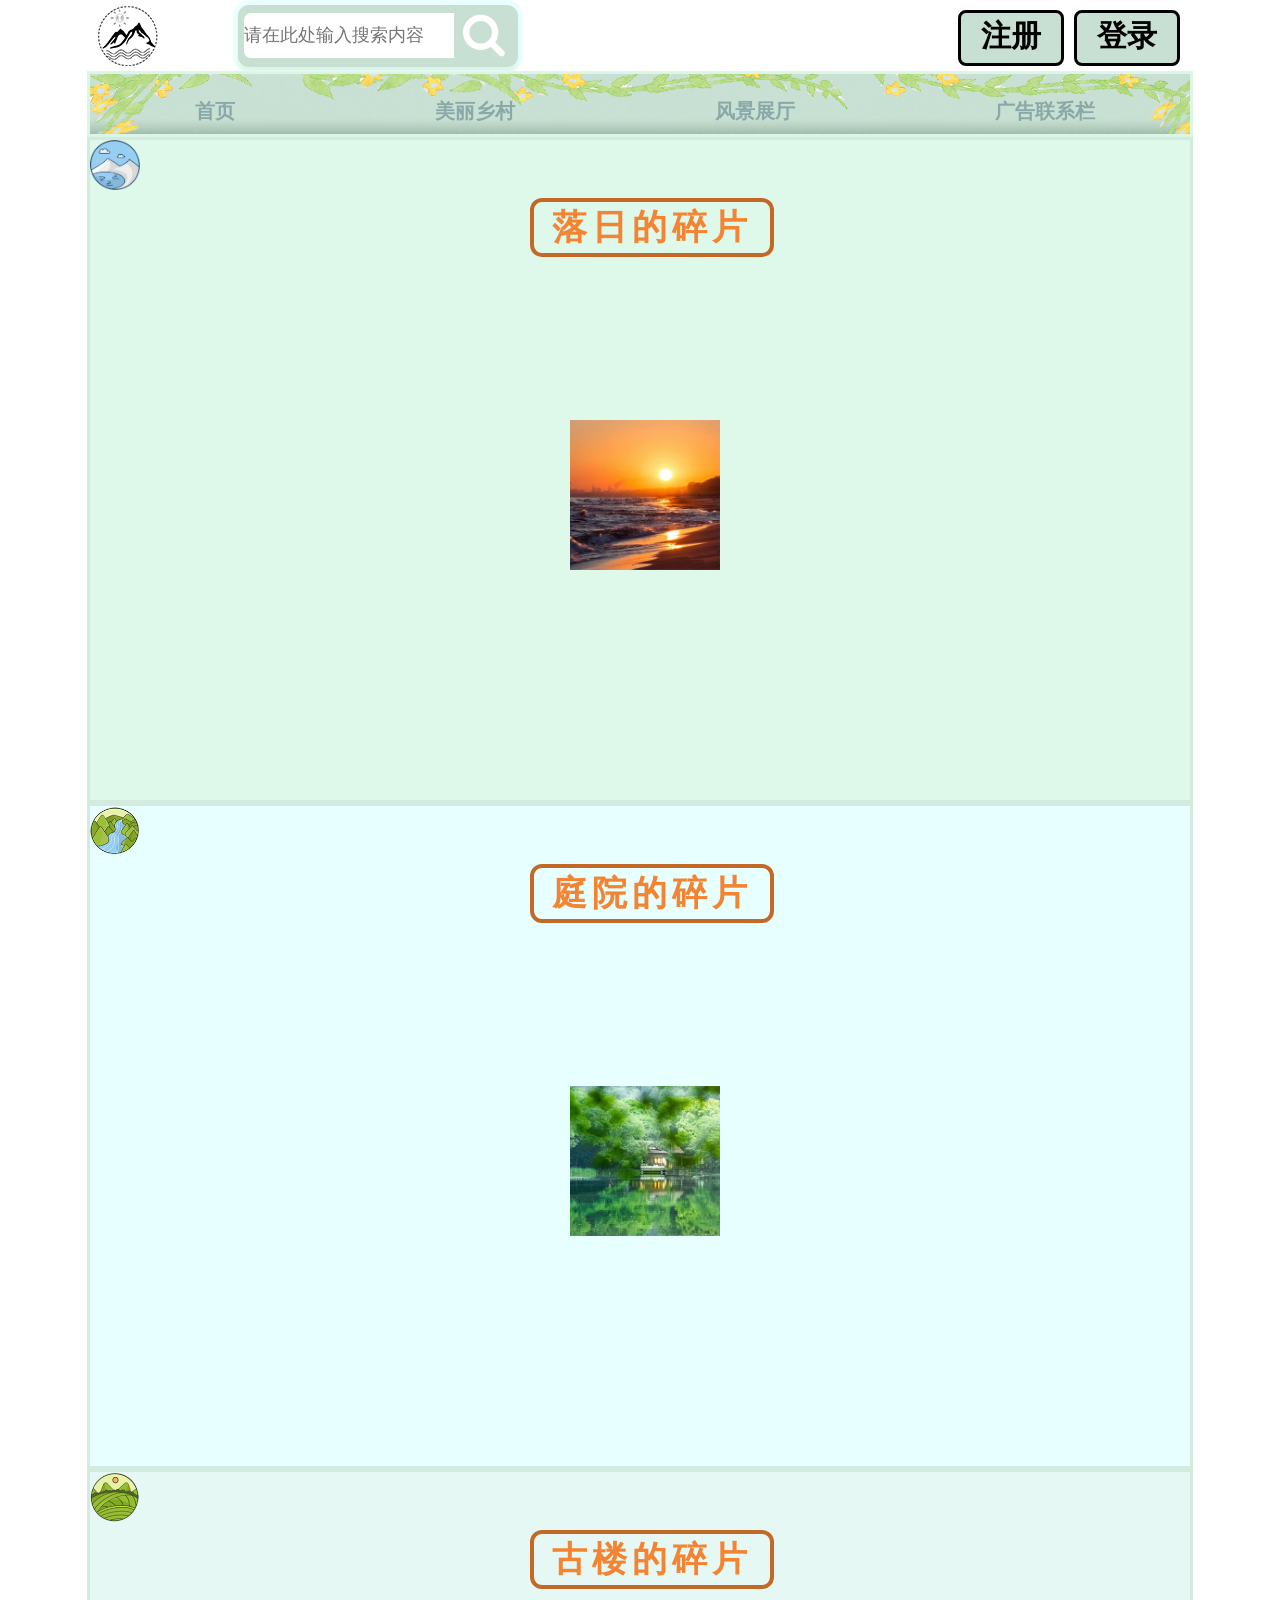
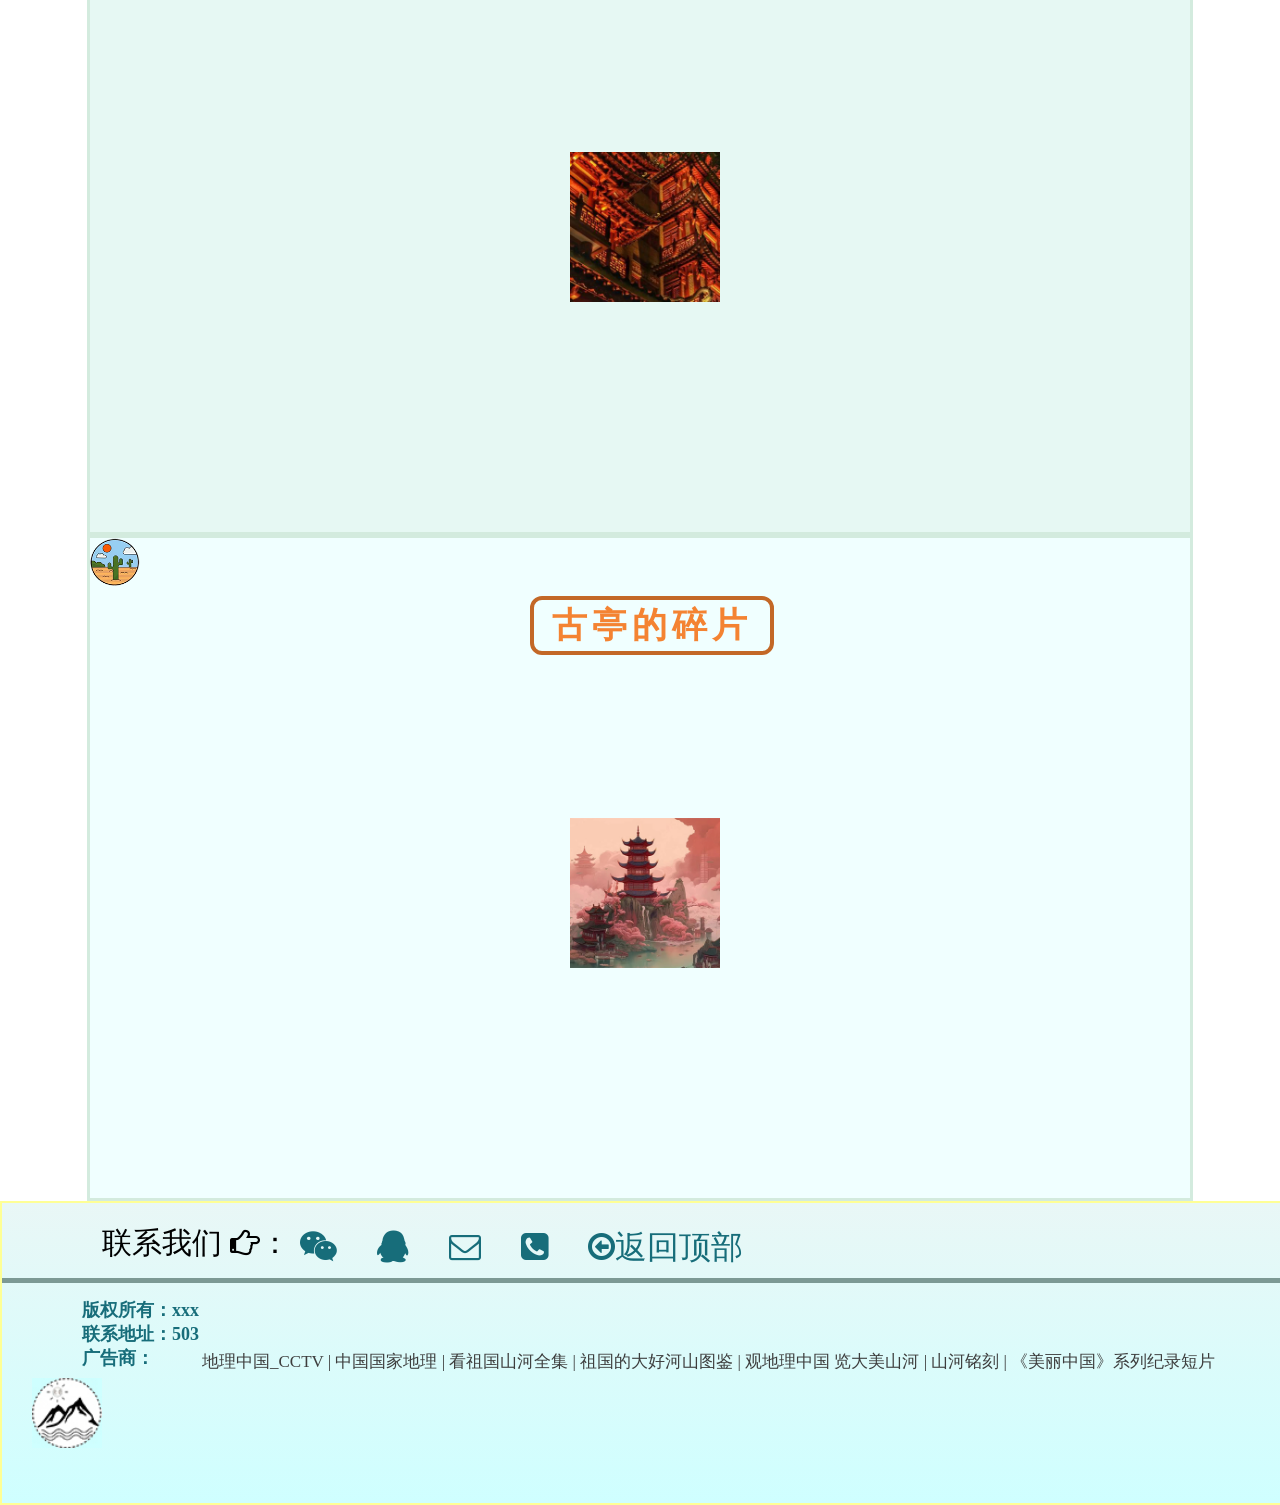
<file: 3d展厅.html>
<!DOCTYPE html>
<html>
	<head>
		<meta charset="utf-8">
		<title>3d风景展示</title>
		<link href="css/3d展厅.css" rel="stylesheet" type="text/css" />
		<link href="css/子页格式.css" rel="stylesheet" type="text/css" />
		<link rel="stylesheet" href="font-awesome-4.7.0/css/font-awesome.css" />
		<style>
			.nav20>li{
				line-height: 58px;
			}
		</style>
	</head>
	<body>
		<div class="top1" id="top1">
		
			<div><img src="img/首页/网页logo.jpg" /></div>
			<div>
				<input type="text" placeholder="请在此处输入搜索内容" />
				<a href="#">
					<i class="fa fa-thumbs-o-up" aria-hidden="true"></i>
					<i class="fa fa-search" aria-hidden="true"></i>
		
				</a>
			</div>
			<!-- 头顶 -->
			<div><a href="注册.html">
					<p>注册</p>
				</a></div>
			<div><a href="登录.html">
					<p>登录</p>
				</a></div>
		</div>
		<!-- ************************ -->
		
		<!-- 导航 -->
		<div class="nav2">
			<ul class="nav20">
				<li><a href="首页.html">首页</a></li>
				<li><a href="乡村风景.html">美丽乡村</a></li>
				<li><a href="3d展厅.html">风景展厅</a></li>
				<li><a href="#kfour">广告联系栏</a></li>
			</ul>
		</div>
		<!-- ************************************ -->
		
		<!--*******************第一个3d**************************************-->
		<div class="com1">
			<h2 style="color: #f48332;border: 4px solid #c36827;">
				落日的碎片
			</h2>
			<img src="img/鼠标跟随.png" class="ilogo"/>
			<div class="cons">
				<section>
					<div><img src="img/3d/11.jpg" alt="" /></div>
					<div><img src="img/3d/12.jpg" alt="" /></div>
					<div><img src="img/3d/13.jpg" alt="" /></div>
					<div><img src="img/3d/14.jpg" alt="" /></div>
					<div><img src="img/3d/15.jpg" alt="" /></div>
					<div><img src="img/3d/16.jpg" alt="" /></div>
					<div><img src="img/3d/11.jpg" alt="" /></div>
					<div><img src="img/3d/12.jpg" alt="" /></div>
					<div><img src="img/3d/13.jpg" alt="" /></div>
					<div><img src="img/3d/14.jpg" alt="" /></div>
					<div><img src="img/3d/15.jpg" alt="" /></div>
					<div><img src="img/3d/16.jpg" alt="" /></div>
				</section>
			</div>
		</div>
		<div class="com1" style="background-color: #e7ffff;">
			<h2 style="color: #f48332;border: 4px solid #c36827;">
				庭院的碎片
			</h2>
			<img src="img/小logo/小logo2.png" class="ilogo"/>
			<div class="cons">
				<section>
					<div><img src="img/3d/01.jpg" alt="" /></div>
					<div><img src="img/3d/02.jpg" alt="" /></div>
					<div><img src="img/3d/03.jpg" alt="" /></div>
					<div><img src="img/3d/03.jpg" alt="" /></div>
					<div><img src="img/3d/02.jpg" alt="" /></div>
					<div><img src="img/3d/01.jpg" alt="" /></div>
					<div><img src="img/3d/01.jpg" alt="" /></div>
					<div><img src="img/3d/02.jpg" alt="" /></div>
					<div><img src="img/3d/03.jpg" alt="" /></div>
					<div><img src="img/3d/03.jpg" alt="" /></div>
					<div><img src="img/3d/02.jpg" alt="" /></div>
					<div><img src="img/3d/01.jpg" alt="" /></div>
				</section>
			</div>
		</div>
		
		<div class="com1" style="background-color: #e6f8f3;">
			<h2 style="color: #f48332;border: 4px solid #c36827;">
				古楼的碎片
			</h2>
			<img src="img/小logo/小logo1.png" class="ilogo"/>
			<div class="cons">
				<section>
					<div><img src="img/3d/21.jpg" alt="" /></div>
					<div><img src="img/3d/22.jpg" alt="" /></div>
					<div><img src="img/3d/23.jpg" alt="" /></div>
					<div><img src="img/3d/24.jpg" alt="" /></div>
					<div><img src="img/3d/25.jpg" alt="" /></div>
					<div><img src="img/3d/26.jpg" alt="" /></div>
					<div><img src="img/3d/21.jpg" alt="" /></div>
					<div><img src="img/3d/22.jpg" alt="" /></div>
					<div><img src="img/3d/23.jpg" alt="" /></div>
					<div><img src="img/3d/24.jpg" alt="" /></div>
					<div><img src="img/3d/25.jpg" alt="" /></div>
					<div><img src="img/3d/26.jpg" alt="" /></div>
				</section>
			</div>
		</div>
		
		<div class="com1" style="background-color: #f0ffff;">
			<h2 style="color: #f48332;border: 4px solid #c36827;">
				古亭的碎片
			</h2>
			<img src="img/小logo/小logo4.png" class="ilogo"/>
			<div class="cons">
				<section>
					<div><img src="img/3d/31.jpg" alt="" /></div>
					<div><img src="img/3d/34.jpg" alt="" /></div>
					<div><img src="img/3d/32.jpg" alt="" /></div>
					<div><img src="img/3d/35.jpg" alt="" /></div>
					<div><img src="img/3d/33.jpg" alt="" /></div>
					<div><img src="img/3d/36.jpg" alt="" /></div>
					<div><img src="img/3d/31.jpg" alt="" /></div>
					<div><img src="img/3d/34.jpg" alt="" /></div>
					<div><img src="img/3d/32.jpg" alt="" /></div>
					<div><img src="img/3d/35.jpg" alt="" /></div>
					<div><img src="img/3d/33.jpg" alt="" /></div>
					<div><img src="img/3d/36.jpg" alt="" /></div>
				</section>
			</div>
		</div>
		
		<div class="fram6" id="kfour">
			<p>联系我们 <i class="fa fa-hand-o-right fl-2x" aria-hidden="true"></i>：</p>
			<a href="img/首页/第一框/wx.jpg"><i class="fa fa-weixin" aria-hidden="true"></i></a>
			<a href="img/首页/第一框/qq.jpg"><i class="fa fa-qq" aria-hidden="true"></i></a>
			<a><i class="fa fa-envelope-o" aria-hidden="true"></i></a>
			<a><i class="fa fa-phone-square" aria-hidden="true"></i></a>
			<a href="#top1"><i class="fa fa-arrow-circle-o-left" aria-hidden="true">返回顶部</i></a>
			<div></div>
			<h3>版权所有：xxx<br />联系地址：503<br />广告商：</h3>
			<p>
				<a href="https://tv.cctv.com/lm/dlzg/">地理中国_CCTV | </a>
				<a href="http://www.dili360.com/gallery/cate/1.htm">中国国家地理 | </a>
				<a href="https://www.gov.cn/xinwen/2017-10/08/content_5230053.htm">看祖国山河全集 | </a>
				<a href="https://www.sohu.com/a/403081821_100032314/">祖国的大好河山图鉴 | </a>
				<a href="http://finance.people.com.cn/n1/2021/1201/c1004-32296359.html/">观地理中国 览大美山河 | </a>
				<a href="https://tv.cctv.com/2022/01/30/VIDAwdY5NHgOYdLjgDTfSLi7220130.shtml/">山河铭刻 | </a>
				<a href="https://www.bilibili.com/video/BV1Me41147Rf/?vd_source=f9271053ac56bd7a54adc0656c7be204/">《美丽中国》系列纪录短片</a>
			</p>
			<img src="img/首页/网页logo尾巴.jpg" />
		</div><!-- 尾巴 -->
	</body>
</html>
</file>
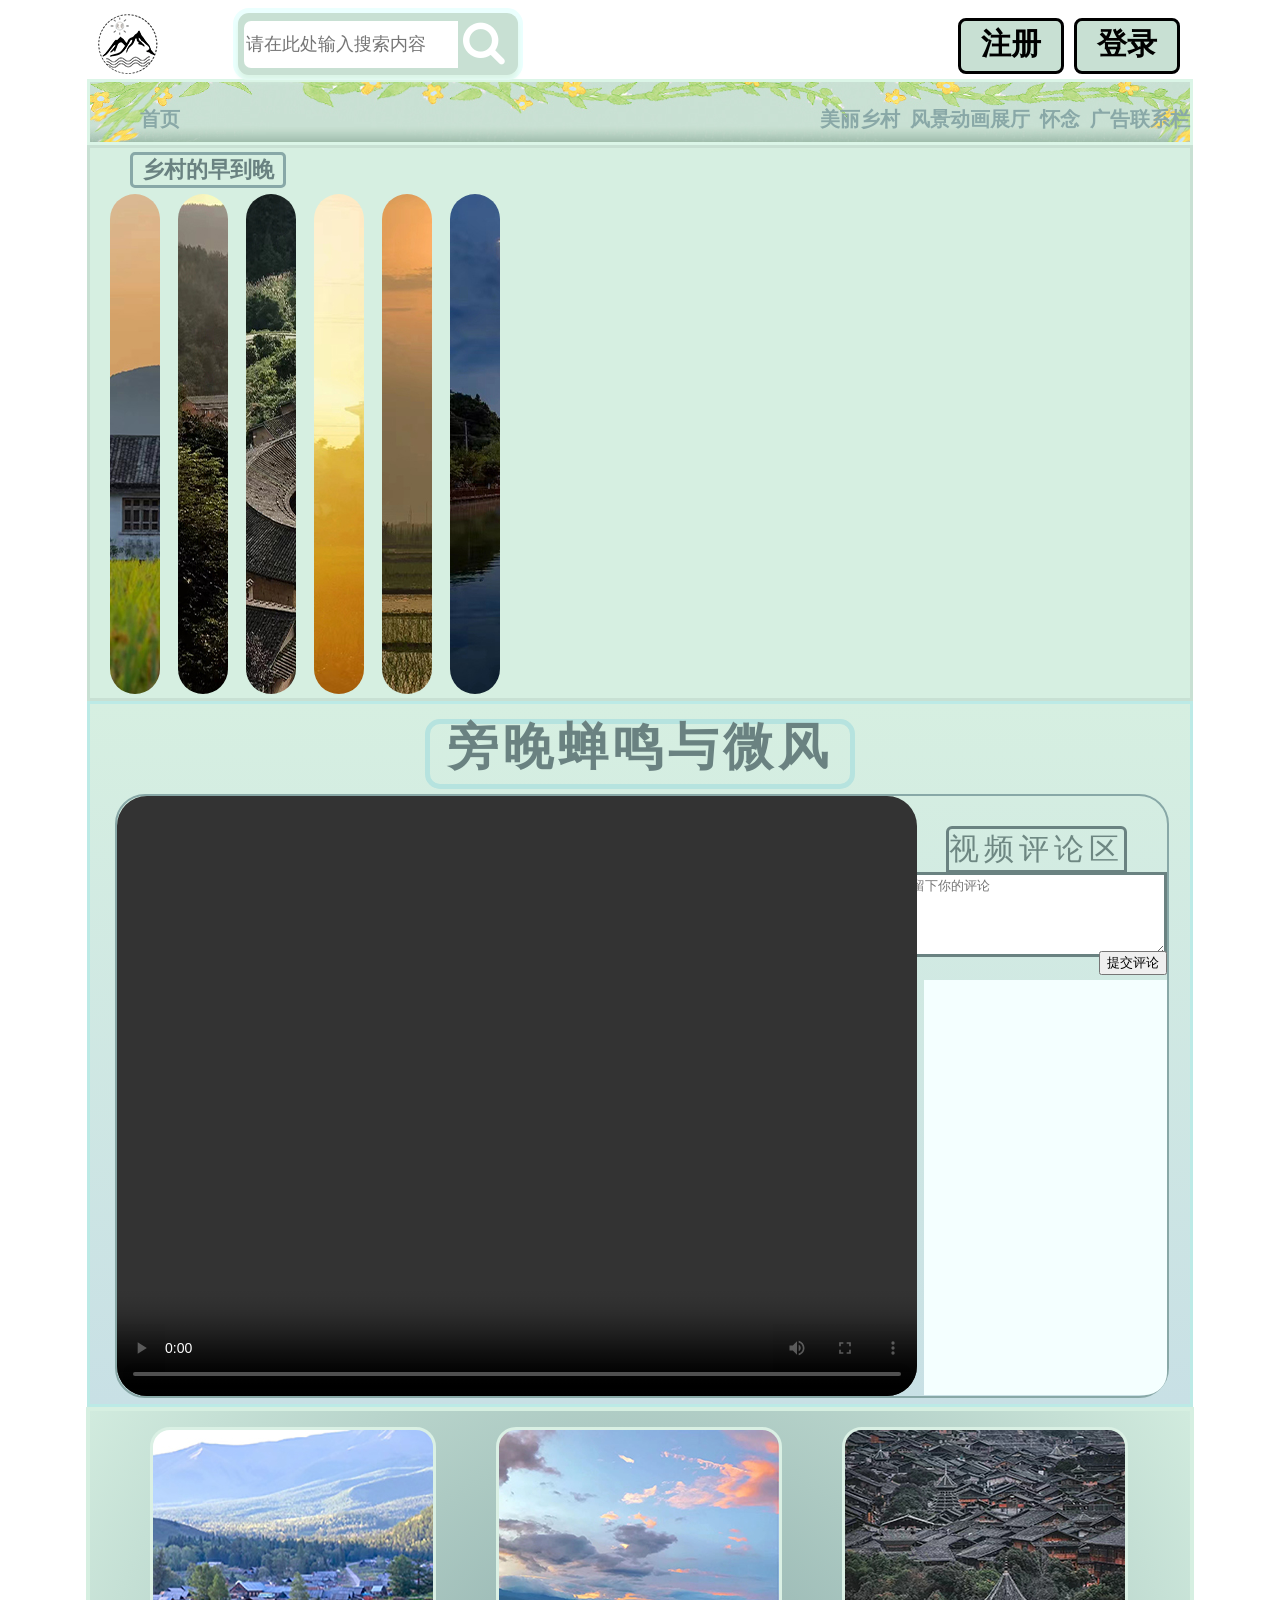
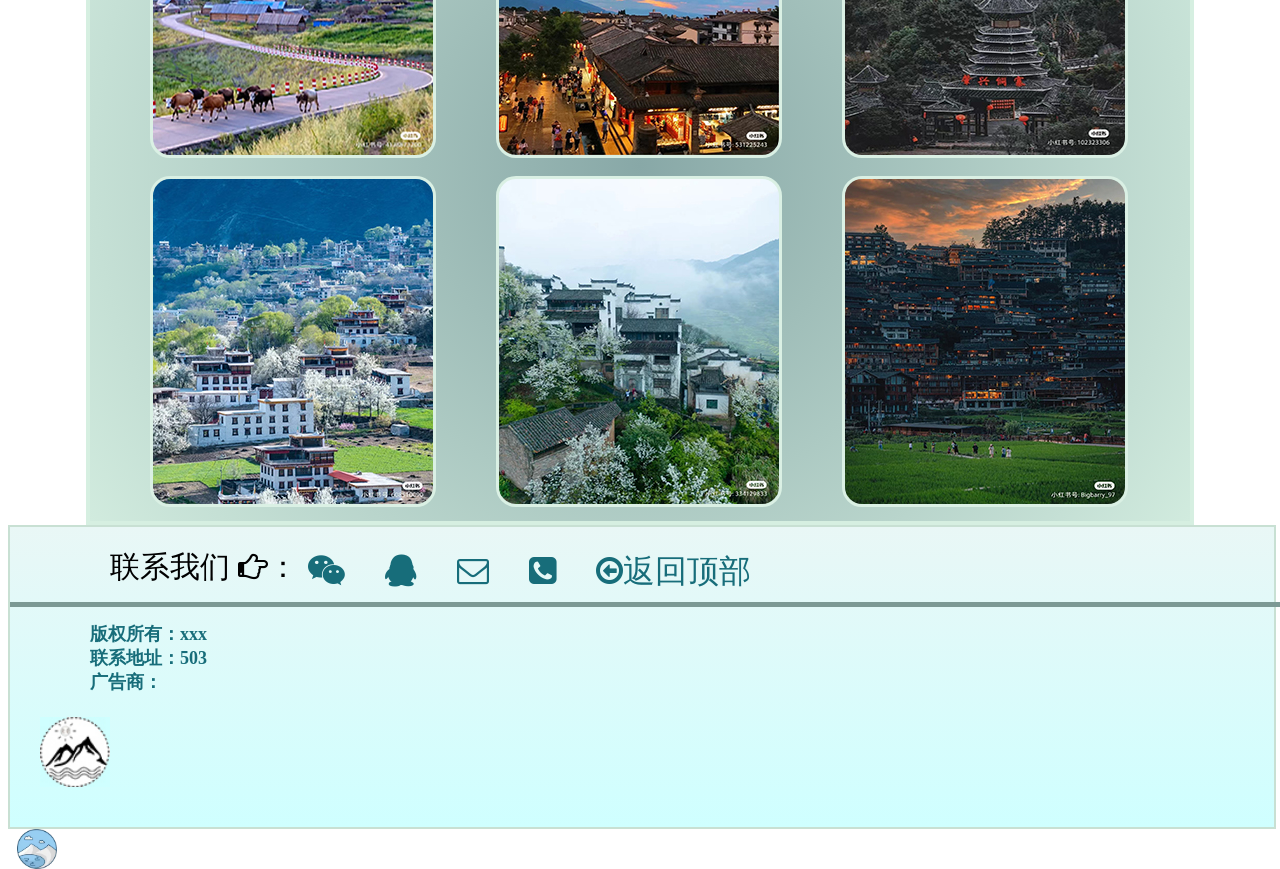
<file: 乡村风景.html>
<!DOCTYPE html>
<html>
	<head>
		<meta charset="utf-8">
		<title>中国美丽乡村</title>
		<link href="css/子页格式.css" rel="stylesheet" type="text/css" />
		<link href="css/首页格式.css" rel="stylesheet" type="text/css" />
		<link rel="stylesheet" href="font-awesome-4.7.0/css/font-awesome.css" />
	</head>
	<style>
		#showMousePos{
			position: absolute;
			/* z-index: 100; */
			margin-left: 9px;
			font-size: 12px;
		}
	</style>
	<body>
		<div class="top1" id="top1">

			<div><img src="img/首页/网页logo.jpg" /></div>
			<div>
				<input type="text" placeholder="请在此处输入搜索内容" />
				<a href="#">
					<i class="fa fa-thumbs-o-up" aria-hidden="true"></i>
					<i class="fa fa-search" aria-hidden="true"></i>

				</a>
			</div>
			<div><a href="首页.html">
					<p>注册</p>
				</a></div>
			<div><a href="登录.html">
					<p>登录</p>
				</a></div>
		</div><!-- 头顶 -->


		<div class="nav2">
			<ul class="nav20">
				<li><a href="首页.html">首页</a></li>
				<li style="margin-left: -40px;"><a href="乡村风景.html">美丽乡村</a></li>
				<li><a href="3d展厅.html">风景动画展厅</a></li>
				<li><a href="#sp">怀念</a></li>
				<li><a href="#kfour">广告联系栏</a></li>
			</ul>
		</div><!-- 导航 -->


		<div class="top2">
			<p>乡村的早到晚</p>
			<div>
				<ul>
					<li></li>
					<li></li>
					<li></li>
					<li></li>
					<li></li>
					<li></li>
				</ul>
			</div>
		</div><!-- 头部 -->


		<div class="fram11" id="sp">
			<p>旁晚蝉鸣与微风</p>
			<div>
				<video src="视频/子页一视频.mp4" controls></video>
				<p>视频评论区</p>
				<textarea id="inp1" cols="31" rows="5" placeholder="请留下你的评论"></textarea>
				<button onclick="add();">提交评论</button>
				<ul>
					<li id="li">
						<ol></ol>
						<ol></ol>
						<ol></ol>
						<ol></ol>
						<ol></ol>
						<ol></ol>
						<ol></ol>
						<ol></ol>
						<ol></ol>
						<ol></ol>
						<ol></ol>
					</li>
				</ul>
				<script type="text/javascript">
					var inp1 = document.getElementById("inp1");

					function add() {
						var ol = document.createElement("ol");
						if (inp1.value != "") {
							ol.innerText = inp1.value;
							li.appendChild(ol);
						} else {
							alert("输入留言为空")
						}
					}
				</script>
			</div>
		</div><!-- 视频区 -->


		<div class="fram12">
			<ul class="fram12s">
				<li></li>
				<li></li>
				<li></li>
				<li></li>
				<li></li>
				<li></li>
			</ul>
		</div><!-- 六大乡村 -->


		<div class="fram6" id="kfour" style="border: 2px solid #c8e0d3;">
			<p>联系我们 <i class="fa fa-hand-o-right fl-2x" aria-hidden="true"></i>：</p>
			<a href="img/首页/第一框/wx.jpg"><i class="fa fa-weixin" aria-hidden="true"></i></a>
			<a href="img/首页/第一框/qq.jpg"><i class="fa fa-qq" aria-hidden="true"></i></a>
			<a><i class="fa fa-envelope-o" aria-hidden="true"></i></a>
			<a><i class="fa fa-phone-square" aria-hidden="true"></i></a>
			<a href="#top1"><i class="fa fa-arrow-circle-o-left" aria-hidden="true">返回顶部</i></a>
			<div></div>
			<h3>版权所有：xxx<br />联系地址：503<br />广告商：</h3>
			<img src="img/首页/网页logo尾巴.jpg" />
		</div><!-- 尾巴 -->
		<img src="img/鼠标跟随.png" width="40px" height="40px" id="showMousePos">
		<script>
			function mouseFollow() {
				var x = event.clientX;
				var y = event.clientY;
			
				var mousePos = document.getElementById("showMousePos");
				mousePos.innerHTML = "当前鼠标位置：(" + x + "," + y + ")";
				mousePos.style.left = x + "px";
				mousePos.style.top = y + "px";
			}
			window.onload = function() {
				document.body.addEventListener("mousemove", mouseFollow, true);
			}
		</script>
	</body>
	<script src="js/口风琴轮播图.js"></script>
</html>
</file>
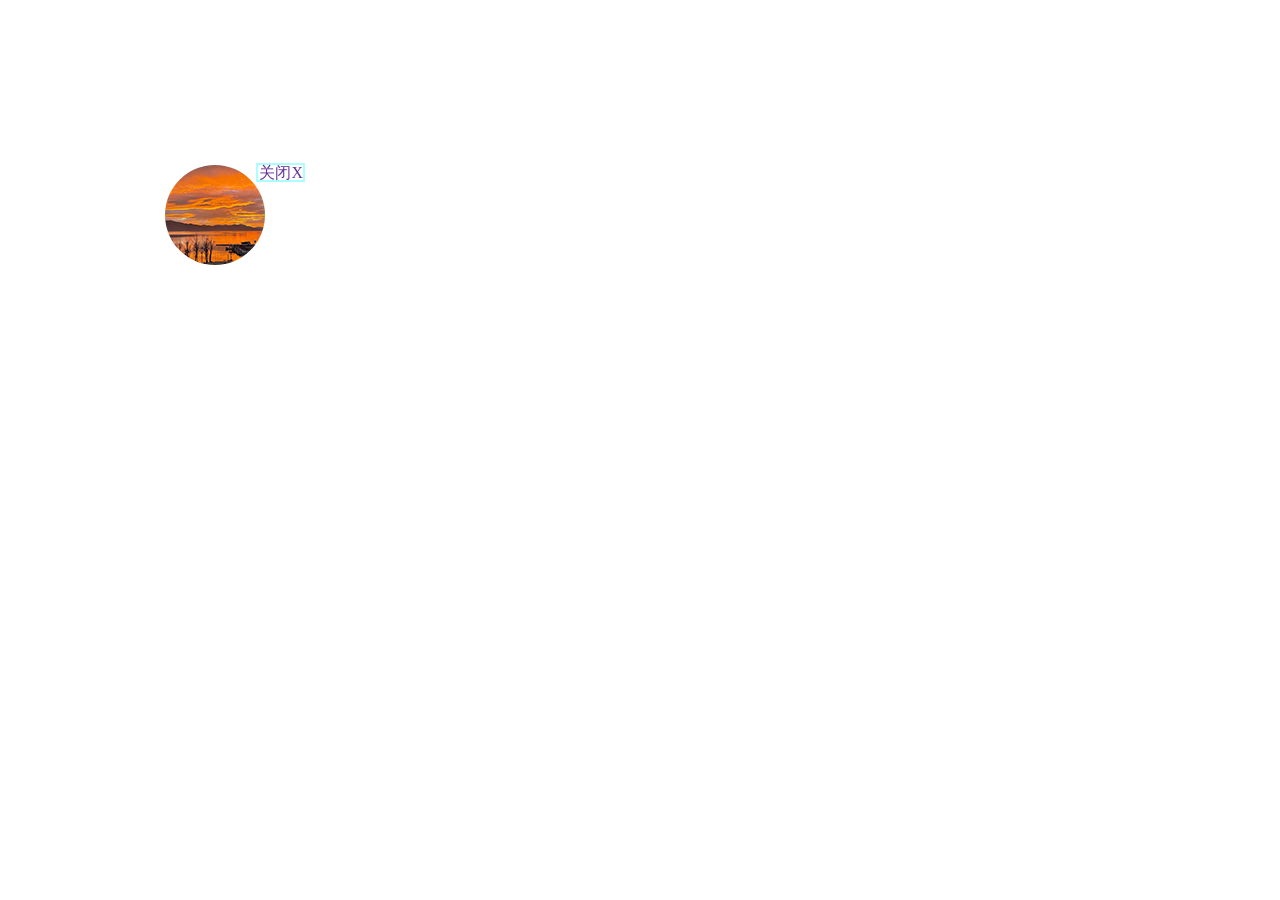
<file: 广告.html>
<!DOCTYPE html>
<html>
	<head>
		<meta charset="utf-8">
		<title>浮动广告</title>
		<style>
			#ad {
				position: absolute;
				width: 160px;
				height: 90px;
				z-index: 1000;
				cursor: pointer;
				left: 120px;
				top: 120px;
			}

			#ad>div.right {
				position: absolute;
				left: 91px;
				bottom: 73px;
				width: 45px;
				line-height: 15px;
				text-align: right;
				border: 2px solid #aaffff;
				color: rebeccapurple;
			}
			img{
				border-radius: 50%;
			}
		</style>
		<script>
			var adIntervalID = 1;
			var stepX = 5;stepY = 5;
			function floadAd() {
				var ad = document.getElementById("ad");
				var adW = 160;
				var adH = 90;
				var w = window.innerWidth;
				var h = window.innerHeight;
				if ((ad.offsetLeft + adW + stepX) > w || (ad.offsetLeft + stepX) < 0) {
					stepX = -stepX;
				}
				if ((ad.offsetTop + adH + stepY) > h || (ad.offsetTop + stepY) < 0) {
					stepY = -stepY;
				}
				var goX = ad.offsetLeft + stepX;
				ad.style.left = goX + "px";
				var goY = ad.offsetTop + stepY;
				ad.style.top = goY + "px";
			}
			window.onload = function() {
				adIntervalID = setInterval(floadAd, 100);
			}

			function stopAd() {
				clearInterval(adIntervalID);
			}

			function startAd() {
				adIntervalID = setInterval(floadAd, 100);
			}
		</script>
	</head>
	<body>
		<div id="ad" onmouseover="stopAd()" onmouseout="startAd()">
		<img src="img/飘动1.jpg"/>
		<div class="right" onclick="this.parentNode.style.display='none'">关闭X</div>
		</div>
	</body>
</html>
</file>
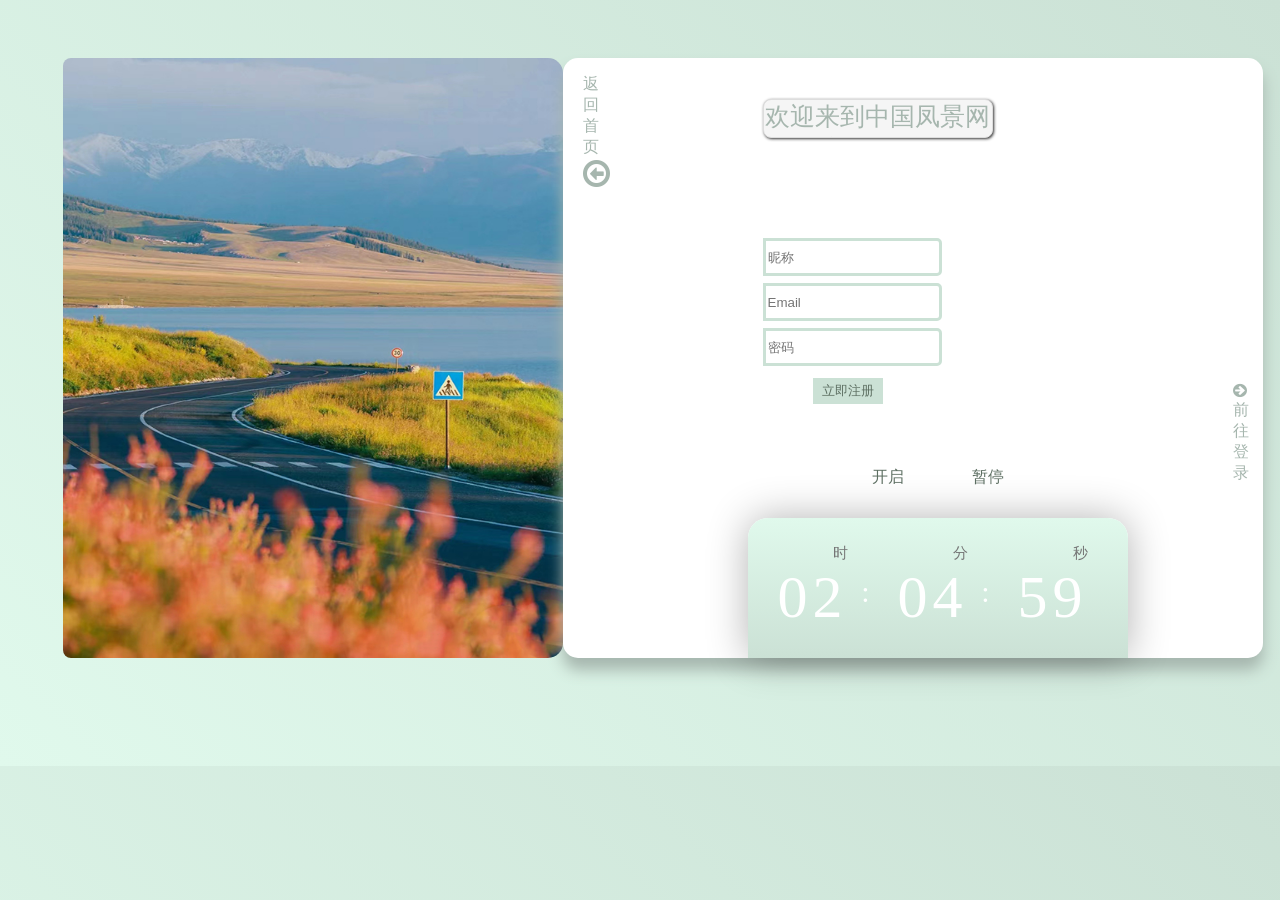
<file: 注册.html>
<!DOCTYPE html>
<html>
	<head>
		<meta charset="utf-8">
		<title>(中国风景网)注册页面</title>
		<link rel="stylesheet" href="font-awesome-4.7.0/css/font-awesome.css" />
		<link href="css/注册格式.css" rel="stylesheet" type="text/css" />
	</head>
	<body>
		<script src="js/跑马灯.js"></script>
		<div class="shell">

			<div>
				<img src="img/注册.jpg" />
			</div>
			<form action="" method="post">
				<!-- <p>欢迎您注册加入</p> -->
				<div class="marquee marquee-vertical">
				    <ul id="marquee-vertical" data-duration="1"></ul>
				</div>
				<div><a href="首页.html">
						<p>返回首页<i class="fa fa-arrow-circle-o-left fa-2x" aria-hidden="true"></i></p>
					</a></div>
				<div>
					<input type="text" placeholder="昵称" class="input" id="nipId" onfocus="nipsText()" onblur="nipText()"/>
					<span id="nip"></span>
				</div>
				<script>
					function nipsText()
					{
						var _nip=document.getElementById('nip');
						_nip.innerHTML="请输入昵称";
					}
					function nipText()
					{
						var _nxp=document.getElementById("nipId").value;
						if(_nxp.length==0)
						    document.getElementById('nip').innerHTML="昵称不能为空";
						if(_nxp.length>0)
						    document.getElementById('nip').innerHTML="√";
					}
				</script>
				
				<div>
					<input type="email" placeholder="Email" class="input" id="eipId" onfocus="eipsText()" onblur="eipText()"/>
					<span id="eip"></span>
				</div>
				<script>
					function eipsText()
					{
						var _nip=document.getElementById('eip');
						_nip.innerHTML="请输入Email";
					}
					function eipText()
					{
						var _nxp=document.getElementById("eipId").value;
						if(_nxp.length==0)
						    document.getElementById('eip').innerHTML="不能为空";
						if(_nxp.length>5)
						    document.getElementById('eip').innerHTML="√";
					}
				</script>
				<div class="inputm" style="z-index: 120;">
					<input type="password" placeholder="密码" class="input" id="passId" onfocus="passText()" onblur="pasText()"/>
					<a href="#"><i class="fa fa-eye" aria-hidden="true" id="eye"></i></a>
					<span id="tip"></span>
				</div>
				<script>
					let eye=document.getElementById("eye");
					let password=document.getElementById("passId");
					eye.onclick=function(){
						if(password.type=="password"){
							password.type="text";
						}else{
							password.type="password";
						}
					}
				</script>
				<script>
					function passText()
					{
						var _tip=document.getElementById('tip');
						_tip.innerHTML="请输入密码长度大于4";
					}
					function pasText()
					{
						var _txt=document.getElementById("passId").value;
						if(_txt.length>4)
						    document.getElementById('tip').innerHTML="√";
						else if(_txt.length==0)
						    document.getElementById('tip').innerHTML="密码不能为空";
						else
						    document.getElementById('tip').innerHTML="输入密码格式不对";
					}
				</script>
				<!-- <div class="inputms">
					<input type="password" placeholder="请再次输入密码" class="input" id="tipId" onfocus="eipsText()" onblur="tipText()"/>
					<span id="tips"></span>
				</div>
				<script>
					function tipsText()
					{
						var _nip=document.getElementById('tips');
						_tip.innerHTML="请再次输入密码";
					}
					function tipText()
					{
						var _txp=document.getElementById("tipId").value;
						if(passI)
						    document.getElementById('tip').innerHTML="√";
					}
				</script> -->
				<button class="btn" style="z-index: 120;">立即注册</button>
				<div class="footer"  style="z-index: 120;"><a href="登录.html"><i class="fa fa-arrow-circle-right" aria-hidden="true"></i>前往登录</a></div>
			</form>
			
			<div class="clock_left">
				<script type="text/javascript" src="js/数字时钟.js"></script>
				<div class="container">
					<div class="menu">
						<div class="running"><span>开启</span></div>
						<div class="paused"><span>暂停</span></div>
					</div>
					<div class="clock">
						<div class="clock-item hour">
							<div>时</div>
							<span>00</span>
						</div>
						<div class="clock-item minute">
							<div>分</div>
							<span>00</span>
						</div>
						<div class="clock-item second">
							<div>秒</div>
							<span>00</span>
						</div>
					</div>
				</div>
			<div class="toast">我是提示框</div>
			</div>
		</div>
	</body>
</html>
</file>
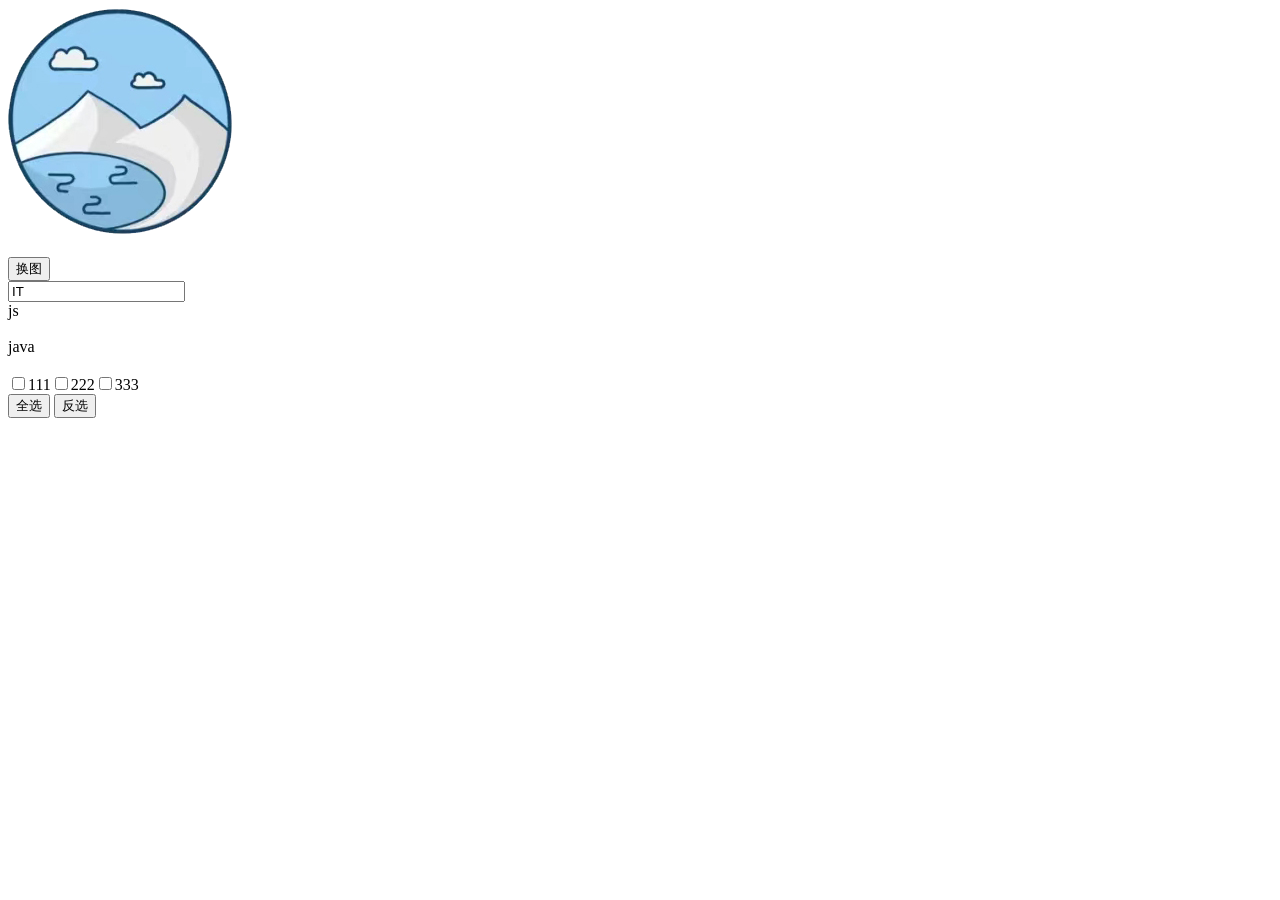
<file: jspro/js事件.html>
<!DOCTYPE html>
<html>
	<head>
		<meta charset="utf-8">
		<title></title>
	</head>
	<body>
		<img src="../img/鼠标跟随.png" id="img1"/>
		<br />
		<br/>
		
		<input value="换图" type="button" onclick="on()"/><br />
		<input type="text" id="name" value="IT" onfocus="lower()" onblur="upper()"/><br />
		<div class="clas">js</div><br />
		<div class="clas">java</div><br />
		<input type="checkbox" name="ho">111<input type="checkbox" name="ho">222<input type="checkbox" name="ho">333
		<br />
		<input type="button" value="全选" onclick="checkAll()"/>
		<input type="button" value="反选" onclick="checkoff()"/ >
	</body>
	<script>
		function on(){
			document.getElementById("img1").src="../img/飘动1.jpg";
			// var img=document.getElementById("img1");
			// img.src="../img/飘动1.jpg";
		}
		  
		  function lower(){
			  var input=document.getElementById("name");
			  input.value=input.value.toUpperCase();
		  }
		  
		  function upper(){
			var input=document.getElementById("name");
			input.value=input.value.toLowerCase();
		  }
		  
		  function checkAll(){
			  var hos=document.getElementsByName("ho");
			  for (let i = 0; i < hos.length; i++) {
			  	const ele=hos[i];
				ele.checked=true;
			  }
		  }
		  
		  function checkoff(){
			  var hos=document.getElementsByName("ho");
			  for (let i = 0; i < hos.length; i++) {
			  	const ele=hos[i];
			  	ele.checked=false; 
			  }
		  }
	</script>
</html>
</file>
<file: css/3d展厅.css>
* {
	/* 初始化 取消页面的内外边距 */
	padding: 0;
	margin: 0;
	
}
@keyframes ds{
	25%{
		transform: translate(1050px,0);
	}
	50%{
		transform: translate(1050px,610px);
	}
	75%{
		transform: translate(0,610px);
	}
	100%{
		transform: rotateY(360deg);
		
	}
}

section {
	/* 相对定位 */
	position: relative;
	width: 150px;
	height: 150px;
	/* 让子元素保留其3D位置 */
	transform-style: preserve-3d;
	/* 动画 名称 时长 linear 是匀速运动 infinite是无限次播放 */
	animation: rotate 5s linear infinite;
}
section div {
	position: absolute;
	top: 0;
	left: 0;
	width: 100%;
	height: 100%;
	background-color: #fff;
	transition: all 1s;
}
section div img {
	width: 100%;
	height: 100%;
}
section div:nth-child(1) {
	transform: translateZ(75px);
}
section:hover div:nth-child(1) {
	transform: translateZ(200px);
}
section div:nth-child(2) {
	transform: rotateX(-180deg) translateZ(75px);
}
section:hover div:nth-child(2) {
	transform: rotateX(-180deg) translateZ(200px);
}
section div:nth-child(3) {
	transform: rotateX(90deg) translateZ(75px);
}
section:hover div:nth-child(3) {
	transform: rotateX(90deg) translateZ(200px);
}
section div:nth-child(4) {
	transform: rotateX(-90deg) translateZ(75px);
}
section:hover div:nth-child(4) {
	transform: rotateX(-90deg) translateZ(200px);
}
section div:nth-child(5) {
	transform: rotateY(90deg) translateZ(75px);
}
section:hover div:nth-child(5) {
	transform: rotateY(90deg) translateZ(200px);
}
section div:nth-child(6) {
	transform: rotateY(-90deg) translateZ(75px);
}
section:hover div:nth-child(6) {
	transform: rotateY(-90deg) translateZ(200px);
}
section div:nth-child(7) {
	transform: translateZ(75px);
}
section div:nth-child(8) {
	transform: rotateX(-180deg) translateZ(75px);
}
section div:nth-child(9) {
	transform: rotateX(90deg) translateZ(75px);
}
section div:nth-child(10) {
	transform: rotateX(-90deg) translateZ(75px);
}
section div:nth-child(11) {
	transform: rotateY(90deg) translateZ(75px);
}
section div:nth-child(12) {
	transform: rotateY(-90deg) translateZ(75px);
}

@keyframes rotate {
	0% {
		transform: rotateY(0) rotateX(0);
	}
	100% {
		transform: rotateY(360deg) rotateX(360deg);
	}
}

.com1{
	margin: auto;
	width: 1100px;
	height: 660px;
	display: flex;
	/* justify-content: center;
	align-items: center; */
	/* 让页面始终占浏览器总高 */
	background-color: #def8ea;
	/* 视距 增加盒子的立体感 */
	/* perspective: 1000px; */
	 border: 3px solid #d3ebde;
}
.cons{
	margin-top: 280px;
	margin-left: 430px;
}
h2{
	padding: 2px 18px;
	position: absolute;
	margin-top: 58px;
	margin-left: 440px;
	letter-spacing: 5px;
	border-radius: 12px;
	text-align: center;
	font-size: 35px;
}
.ilogo{
	position: relative;
	float: left;
	left: 0rem;
	width: 50px;
	height: 50px;
	animation: ds 15s linear 10;
}

div.fram6 {
	width: 100%;
	height: 300px;
	border: 2px solid #feff95;
	background: linear-gradient(to bottom, #e9f7f6, #cfffff);
	background-position: bottom;
}

div.fram6 div:nth-child(2) {
	float: left;
}

div.fram6 div {
	height: 5px;
	width: 1400px;
	margin: auto;
	margin-top: 75px;
	background-color: #7c9994;
}

div.fram6 p:first-child {
	font-size: 30px;
	margin-left: 100px;
	margin-top: 20px;
	float: left;
}

div.fram6 h3 {
	font-size: 18px;
	color: #176d7a;
	margin-left: 80px;
	margin-top: 15px;
}

div.fram6 a i {
	color: #176d7a;
	margin-left: 10px;
	float: left;
	margin-top: 28px;
	font-size: 32px;
	margin-right: 30px;
}

div.fram6 a i:hover {
	color: #ffa81c;
}

div.fram6>p {
	margin-top: -20px;
	margin-left: 200px;
}

div.fram6>p>a {
	color: #3d3d3d;
	font-size: 17px;
}

div.fram6 img {
	width: 70px;
	height: 70px;
	margin-top: 5px;
	margin-left: 30px;
	animation: footer 6s infinite;
}

@keyframes footer {
	100% {
		transform: translateX(1600px);
	}
}
</file>
<file: css/子页格式.css>
.top1 {
	width: 1100px;
	height: 75px;
	margin: auto;
}

a {
	text-decoration: none;
}

div.top1 div:first-child {
	float: left;
	margin-left: 8px;
	margin-top: 6px;
}

@keyframes logo {
	100% {
		transform: rotateY(360deg)
	}
}

div.top1 div:first-child img {
	animation: logo 20s ease;
}

div.top1 div:nth-child(2) {
	float: left;
	margin-left: 80px;
	margin-top: 5px;
	border-radius: 11px;
	width: 280px;
	height: 62px;
	position: relative;
	background-color: #c8e0d3;
	box-shadow: 0 5px 5px #dbf5e7, 0 0 0 5px #ebfffe;
}

div.top1 div:nth-child(2) input {
	margin-top: 8px;
	margin-left: 6px;
	width: 75%;
	height: 45px;
	border: 0;
	border-radius: 7px 0 0 7px;
	font: 60 18px '';

}

div.top1 div:nth-child(2) input:active {
	border: 3px solid #c8e0d3;
}

div.top1 div:nth-child(2) a {
	display: flex;
	font-size: 45px;
	color: white;
	position: absolute;
	top: 1px;
	left: 186px;
}

div.top1 div:nth-child(2) a .fa {
	margin: 5px;
	transition: 1s;
}

div.top1 div:nth-child(2) a .fa-search {
	transform: translateX(-15px);
	opacity: 1;
}

div.top1 div:nth-child(2) a .fa-thumbs-o-up {
	transform: translateX(-32px);
	opacity: 0;
}

div.top1 div:nth-child(2) a:hover .fa-search {
	transform: translateX(0);
	opacity: 0;
}

div.top1 div:nth-child(2) a:hover .fa-thumbs-o-up {
	transform: translateX(38px);
	opacity: 1;
}

@keyframes shake {
	0% {
		transform: rotate(0deg);
	}

	33% {
		transform: rotate(10deg);
	}

	66% {
		transform: rotate(-10deg);
	}

	100% {
		transform: rotate(0deg);
	}
}

div.top1 div:nth-child(2) a::before {
	content: 'GO!';
	position: absolute;
	display: block;
	font-size: 25px;
	background-color: #c8e0d3;
	border-radius: 8px;
	top: 0px;
	right: 6px;
	width: 50px;
	padding: 1px;
	transition: 2s;
	opacity: 0;
	animation: shake 1s infinite ease;
}

div.top1 div:nth-child(2) a:hover::before {
	top: 65px;
	opacity: 1;
}


div.top1 div:nth-child(3) {
	height: 50px;
	width: 100px;
	float: left;
	border: 3px solid black;
	border-radius: 8px;
	background-color: #c8e0d3;
	margin-left: 800px;
	margin-top: -57px;
}

div.top1 div a p {
	font-size: 30px;
	margin-top: 3px;
	margin-left: 20px;
	color: black;
	font-weight: bold
}

div.top1 div:nth-child(4) {
	height: 50px;
	width: 100px;
	float: right;
	border: 3px solid black;
	border-radius: 8px;
	background-color: #c8e0d3;
	margin-top: -57px;
	margin-right: 10px;
}

/* 头顶 */



div:nth-child(2).nav2 {
	background-image: url(../img/子页/子页导航背景备.jpg);
	width: 1100px;
	height: 60px;
	margin: auto;
	margin-top: -4px;
	border: 3px solid #dbf5e7;

}

div:nth-child(2).nav2 ul {
	
	list-style: none;
	display: flex;
	/* 弹性布局 */
	justify-content: space-around;
	/* 让子元素平均分配宽度 */
}

div:nth-child(2).nav2 ul>li {
	
	margin-top: 8px;
}

div:nth-child(2).nav2 ul>li:hover {
	

}

div:nth-child(2).nav2 ul li a {
	margin-left: 10px;
	font-weight: 800;
	letter-spacing: 0px;
	font-size: 20px;
	color: #89a8a7;
}

div:nth-child(2).nav2 ul li a:hover{
	color: #be8e2c;
}

/* 导航 */



div:nth-child(3).top2 {
	width: 1100px;
	height: 550px;
	border: 3px solid #c8e0d3;
	margin: auto;
	background-color: #d6efe1;
	background-repeat: no-repeat;

}

div:nth-child(3).top2 p {
	font-size: 22px;
	margin-top: 4px;
	margin-bottom: 0px;
	color: #6a8281;
	font-weight: bold;
	margin-left: 40px;
	border: 3px solid #88a8a7;
	width: 150px;
	text-align: center;
	border-radius: 5px;
}

div:nth-child(3).top2 div {
	margin-top: 256px;
	margin-left: 0px;
}

div:nth-child(3).top2 div ul {
	list-style: none;
	width: 0px;
	height: 500px;
	top: 50%;
	left: 50%;
	transform: translate(-50%, -50%);
	display: flex;
}

div:nth-child(3).top2 div li {
	flex-shrink: 0;
	/* 不压缩空间 */
	width: 50px;
	/*flex: 1;*/
	/* flex 布局也同样可以实现效果 */
	height: 100%;
	margin-right: 18px;
	border-radius: 50px;
	overflow: hidden;
	transition: width 0.6s ease-in;
	/*transition: flex 0.6s ease-in;*/
	background-size: cover;
	backface-visibility: hidden;
	/* 解决chrome动画抖动问题 */
}

.active {
	width: 720px !important;
}

div:nth-child(3).top2 div li:nth-child(1) {
	background-image: url("../img/子页/口风琴/子页头04.jpg");
}

div:nth-child(3).top2 div li:nth-child(2) {
	background-image: url("../img/子页/口风琴/子页头02.jpg");
}

div:nth-child(3).top2 div li:nth-child(3) {
	background-image: url("../img/子页/口风琴/子页头01.jpg");
}

div:nth-child(3).top2 div li:nth-child(4) {
	background-image: url("../img/子页/口风琴/子页头05.jpg");
}

div:nth-child(3).top2 div li:nth-child(5) {
	background-image: url("../img/子页/口风琴/子页头06.jpg");
}

div:nth-child(3).top2 div li:nth-child(6) {
	background-image: url("../img/子页/口风琴/子页头03.jpg");
}

/* 头部 */



div:nth-child(4).fram11 {
	width: 1100px;
	height: 700px;
	margin: auto;
	border: 3px solid #bceae6;
	background: linear-gradient(to bottom, #d6efe1, #c8e0e5);
}

div:nth-child(4).fram11>p {
	margin: 15px auto;
	height: 60px;
	width: 420px;
	border: 5px solid #b6e3df;
	border-radius: 15px;
	text-align: center;
	line-height: 47px;
	letter-spacing: 5px;
	color: #6a8281;
	font-size: 50px;
	font-weight: bold;
}

div:nth-child(4).fram11>div {
	margin-top: -10px;
	width: 1050px;
	height: 600px;
	margin-left: 25px;
	border: 2px solid #88a8a7;
	border-radius: 30px;
}

div:nth-child(4).fram11>div>p {
	float: right;
	border: 3px solid #6a8281;
	border-radius: 6px 6px 0 0;
	margin-right: 40px;
	margin-top: 30px;
	font-size: 30px;
	text-align: center;
	color: #6e8782;
	letter-spacing: 5px;
}

div:nth-child(4).fram11>div>video {
	height: 600px;
	width: 800px;
	border-radius: 30px;
}

div:nth-child(4).fram11>div>textarea {
	float: right;
	margin-top: -528px;
	border: 3px solid #6a8281;
}

div:nth-child(4).fram11>div>button {
	float: right;
	margin-top: -449px;
}

div:nth-child(4).fram11>div>ul {
	margin-top: -420px;
	height: 415px;
	width: 203px;
	border-radius: 0 0 22px 0;
	background-color: #f4ffff;
	float: right;
}

div:nth-child(4).fram11>div>ul>li {
	margin-left: -75px;
	color: #495a59;
}

div:nth-child(4).fram11 div:nth-child(2) {}

/* 视频区 */



div:nth-child(5).fram12 {
	width: 1100px;
	height: 710px;
	margin: auto;
	border: 4px solid #d6efe1;
	background: radial-gradient(circle, #88a8a7, #d1ebde);
	
}

div:nth-child(5).fram12>ul {
	list-style: none;
	overflow: hidden;
}

/* @keyframes fram12li{
	0%{
		transform: translateX(-1000px);
	}
	100%{
		transform: translateX(0);
	}
} */

div:nth-child(5).fram12>ul>li {
	position: relative;
	height: 325px;
	width: 280px;
	border: 3px solid #daf0e4;
	border-radius: 20px;
	float: left;
	margin: 0px 40px 18px 20px;
	position: relative;
	background-size: contain;
	/* 溢出隐藏 */
	overflow: hidden;
	border-radius: 20px;
	/* animation: 3s fram12li linear; */
}

/* div:nth-child(5).fram12>ul>li:hover{
	opacity: 0.2;
} */
div:nth-child(5).fram12>ul>li::before {
	/* 绝对定位 */
	position: absolute;
	top: -325px;
	left: 0;
	width: 280px;
	height: 325px;
	/* 行高 让文字垂直居中 */
	line-height: 150px;
	text-align: center;
	font-size: 33px;
	text-align: center;
	letter-spacing: 2px;
	font-weight: 600;
	color: #8f1e0f;
	/* 背景颜色 a代表背景颜色不透明度 */
	background-color: rgba(0, 0, 0, .2);
	opacity: 0.;
}

@keyframes dropdown {
	0% {
		transform: translateY(-360px);
	}
	100% {
		transform: translateY(0px);
	}
}
div:nth-child(5).fram12>ul li:hover::before{
	top: -2px;
	animation: dropdown 3s;
}
div:nth-child(5).fram12>ul>li:nth-child(1) {
	background: url(../img/子页/乡村/红河哈尼.jpg);
}
div:nth-child(5).fram12>ul>li:nth-child(1)::before {
	content: '红河哈尼';
}

div:nth-child(5).fram12>ul>li:nth-child(2) {
	background: url(../img/子页/乡村/云南大理.jpg);
}
div:nth-child(5).fram12>ul>li:nth-child(2)::before {
	content: '云南大研镇';
}

div:nth-child(5).fram12>ul>li:nth-child(3) {
	background: url(../img/子页/乡村/肇兴侗寒.jpg);
}
div:nth-child(5).fram12>ul>li:nth-child(3)::before {
	content: '肇兴侗寨';
}

div:nth-child(5).fram12>ul>li:nth-child(4) {
	background: url(../img/子页/乡村/藏寒.jpg);
}
div:nth-child(5).fram12>ul>li:nth-child(4)::before {
	content: '丹巴藏寨';
}

div:nth-child(5).fram12>ul>li:nth-child(5) {
	background: url(../img/子页/乡村/婺源1.jpg);
}
div:nth-child(5).fram12>ul>li:nth-child(5)::before {
	content: '江西婺源';
}

div:nth-child(5).fram12>ul>li:nth-child(6) {
	background: url(../img/子页/乡村/贵州西江千户.jpg);
}
div:nth-child(5).fram12>ul>li:nth-child(6)::before {
	content: '贵州西江千户苗寨';
}



/* 六大乡村 */
</file>
<file: css/首页格式.css>
.top1 {
	width: 1100px;
	height: 75px;
	margin: auto;
}

a {
	text-decoration: none;
}

div.top1>div:first-child {
	float: left;
	margin-left: 8px;
	margin-top: 6px;
}

@keyframes logo {
	100% {
		transform: rotateY(360deg)
	}
}

div.top1>div:first-child>img {
	border-radius: 50%;
	animation: logo 30s infinite;
}

/* div.top1 div:first-child img:hover {
	animation: logo 10s infinite;
} */

div.top1>div:nth-child(2) {
	float: left;
	margin-left: 80px;
	margin-top: 5px;
	border-radius: 11px;
	width: 280px;
	height: 62px;
	position: relative;
	background-color: #c8e0d3;
	box-shadow: 0 5px 5px #dbf5e7, 0 0 0 5px #ebfffe;
}

div.top1>div:nth-child(2)>input {
	margin-top: 8px;
	margin-left: 6px;
	width: 75%;
	height: 45px;
	border: 0;
	border-radius: 7px 0 0 7px;
	font: 60 18px '';

}

div.top1 div:nth-child(2) input:active {
	border: 3px solid #c8e0d3;
}

div.top1 div:nth-child(2)>a {
	display: flex;
	font-size: 45px;
	color: white;
	position: absolute;
	top: 1px;
	left: 186px;
}

div.top1 div:nth-child(2) a .fa {
	margin: 5px;
	transition: 1s;
}

div.top1 div:nth-child(2) a .fa-search {
	transform: translateX(-15px);
	opacity: 1;
}

div.top1 div:nth-child(2) a .fa-thumbs-o-up {
	transform: translateX(-32px);
	opacity: 0;
}

div.top1 div:nth-child(2) a:hover .fa-search {
	transform: translateX(0);
	opacity: 0;
}

div.top1 div:nth-child(2) a:hover .fa-thumbs-o-up {
	transform: translateX(38px);
	opacity: 1;
}

@keyframes shake {
	0% {
		transform: rotate(0deg);
	}

	33% {
		transform: rotate(10deg);
	}

	66% {
		transform: rotate(-10deg);
	}

	100% {
		transform: rotate(0deg);
	}
}

div.top1 div:nth-child(2) a::before {
	content: 'GO!';
	position: absolute;
	display: block;
	font-size: 25px;
	background-color: #c8e0d3;
	border-radius: 8px;
	top: 0px;
	right: 6px;
	width: 50px;
	padding: 1px;
	transition: 2s;
	opacity: 0;
	animation: shake 1s infinite ease;
}

div.top1 div:nth-child(2) a:hover::before {
	top: 65px;
	opacity: 1;
}


div.top1 div:nth-child(3) {
	height: 50px;
	width: 100px;
	float: left;
	border: 3px solid black;
	border-radius: 8px;
	background-color: #c8e0d3;
	margin-left: 800px;
	margin-top: -57px;
}

div.top1 div a p {
	font-size: 30px;
	margin-top: 3px;
	margin-left: 20px;
	color: black;
	font-weight: bold
}

div.top1 div:nth-child(4) {
	height: 50px;
	width: 100px;
	float: right;
	border: 3px solid black;
	border-radius: 8px;
	background-color: #c8e0d3;
	margin-top: -57px;
	margin-right: 10px;
}

/*                     ********************************************************************************                                                       */
/* 头顶 */


@keyframes mypic {
	0% {
		background-image: url(../img/首页/首页.jpg);
	}

	10% {
		background-image: url(../img/首页/1.jpg);
	}

	20% {
		background-image: url(../img/首页/丽江头.jpg);
	}

	30% {
		background-image: url(../img/首页/桂林头.jpg);
	}

	40% {
		background-image: url(../img//首页/5.jpg);
	}

	50% {
		background-image: url(../img/首页/长白山头.jpg);
	}

	60% {
		background-image: url(../img/首页/长白山头2.jpg);
	}

	70% {
		background-image: url(../img/首页/4.jpg);
	}

	80% {
		background-image: url(../img/首页/3.jpg);
	}

	90% {
		background-image: url(../img/首页/长白山头3.jpg);
	}

	100% {
		background-image: url(../img/首页/6.jpg);
	}
}

.top {
	width: 1100px;
	height: 600px;
	animation: mypic 20s infinite;
	background-repeat: no-repeat;
	margin-top: 1px;
}

div:nth-child(2) {
	width: 1100px;
	height: 600px;
	margin: auto;
}

/* 头部 */


div:nth-child(3).nav {
	width: 1100px;
	height: 60px;
	margin: auto;
	background-image: url(../img/首页/导航背景淡色.jpg);
	border: 1px solid #f7f695;
	color: #eee;
	float: none;
}

/* div:nth-child(3).nav .navv{width: 1000px;
	margin: auto;
} */
div:nth-child(3).nav a {
	color: #6b8172;
}

div:nth-child(3).nav ul {
	position: relative;
	display: flex;
	/* 弹性布局 */
	justify-content: space-around;
	/* 让子元素平均分配宽度 */

}

div:nth-child(3).nav li {
	list-style: none;
}

div:nth-child(3).nav ul>li:hover>a {
	border-bottom: 5px solid white;
	color: #be8e2c;
}

div:nth-child(3).nav ul>li>a {
	/* a为行内元素将其转为行内块元素要将它转为行内块或者块级才能设置宽高 */
	display: block;
	line-height: 46px;
	font-weight: bold;
	font-size: 28px;
}

div:nth-child(3).nav ul>li>ol {
	width: 100%;
	/* background-color: #f7f695;box-shadow: 1px 1px 3px #c8e0d3; */
	transform: scaleY(0);
	/* 隐藏二级导航 */
}

div:nth-child(3).nav ul>li:hover ol {
	transform: scaleY(1);
}

div:nth-child(3).nav ul>li>ol li {
	height: 30px;
}

div:nth-child(3).nav ul>li>ol li:hover {
	background-color: white;
	height: 28px;

}

div:nth-child(3).nav ul>li>ol li a {
	display: block;
	font-size: 25px;
	line-height: 26px;
	font-weight: 600;
}

div:nth-child(3).nav ul>li>ol li a:hover {
	color: #be8e2c;
}

div:nth-child(3).nav ul>li:first-child {
	width: 200px;
	height: 5px;
}

/* 导航 */


ul {
	list-style: none;
}

div:nth-child(4).frame2 {
	width: 1100px;
	height: 1230px;
	margin: auto;

	background: linear-gradient(to bottom, #fbf7d2, #c8e0d3);
	border: 3px solid lightgreen;
}

div:nth-child(4) h1 {
	/* position: absolute; */
	text-align: center;
	font-size: 50px;
	color: #7c9994;
	margin-bottom: 0px;
	margin-top: 30px;
	margin-left: 250px;
	height: 70px;
	width: 600px;
	letter-spacing: 5px;
	border: 5px solid #c8e0d3;
	border-radius: 20px;
}

.frame-one {
	width: 500px;
	height: 200px;
	float: left;
	margin-left: 8px;
	margin-bottom: 5px;
	margin-right: 12px;
	border: solid 2px black;
	margin-top: 8px;
}

li.frame-one div:first-child {
	height: 180px;
	width: 150px;
	border: 3px solid black;
	margin: 8px 0 0 10px;
	float: left;
}

li.frame-one div:nth-child(2) {
	width: 300px;
	height: 160px;
	border: 3px solid black;
	float: none;
	margin: 20px 0px 0px 180px;
}

li.frame-one div:nth-child(2) p:nth-child(1) {
	text-align: center;
	font-size: 30px;
	margin-top: 1px;
	letter-spacing: 8px;
	color: #1f7b8d;
}

li.frame-one div:nth-child(2) p:nth-child(2) {
	margin-top: -30px;
	text-align: center;
	font-size: 22px;
	letter-spacing: 3px;
	margin-left: 20px;
	color: #4c6751;
}

@keyframes rotate {
	100% {
		transform: rotateY(360deg)
	}
}

li.frame-one div:first-child>img:hover {
	animation: logo 3s ease-in;
	margin-top: -10px;
	height: 198px;
	width: 175px;
	margin-left: -12px;
}

/* *********************************************第一个大框********************************/


div:nth-child(5).fram4 {
	width: 1098px;
	height: 1100px;
	margin: auto;
	border: 4px solid powderblue;
	background: linear-gradient(to bottom, #89a9a4, #c8e0d3);
}

div:nth-child(5).fram4 div:first-child {
	margin-top: 20px;
	margin-left: 19px;
	height: 650px;
	width: 1050px;
	border: 3px solid #e3f7f6;
	border-radius: 30px;
}

div:nth-child(5).fram4 div:first-child p {
	float: right;
	font-size: 30px;
	font-weight: 600;
	margin-right: 50px;
	color: #14616b;
	border: 3px solid #14616b;
	height: 40px;
	width: 155px;
	text-align: center;
	border-radius: 10px;
	font-family: 和风书道昭和飞龙体;
}

div:nth-child(5).fram4 div:first-child video {
	margin-top: 0px;
	height: 650px;
	width: 800px;

	border-radius: 30px 30px 0 30px;
}

div:nth-child(5).fram4 div:first-child>div.information {
	float: right;
	width: 243px;
	height: 555px;
	border: 3px solid #e3f7f6;
	border-radius: 0px 0 20px 0;
	margin-top: -564px;
	margin-right: 0px;
}

div:nth-child(5).fram4 div:first-child>div.information input {
	height: 25px;
	width: 190px;
	margin-top: 0px;
	cursor: pointer;
}

div:nth-child(5).fram4 div:first-child>div.information button {
	height: 30px;
	margin-top: px;
	background-color: #dbf4e6;
	border: 2px solid #dbf4e6;
	color: #5a6d60;

}

.information>textarea::placeholder {
	font-size: 18px;
}

.information>button {
	float: right;
	margin-right: 3px;
}

.information>ul {
	margin-top: 35px;
	height: 360px;
	width: 203px;
	border-radius: 0;
	background-color: #f4ffff;
}

.information>ul>li {
	margin-left: -70px;
}

div:nth-child(5).fram4>div:not(div:first-child) {
	height: 400px;
	width: 320px;
	border: 4px solid #e3f7f6;
	float: left;
	margin-top: 15px;
	margin-left: 32px;
	border-radius: 20px;
}

div:nth-child(5).fram4 div:not(div:first-child)>p {
	margin-top: 3px;
	font-size: 25px;
	text-align: center;
	color: #6e8782;
	letter-spacing: 5px;
}

div:nth-child(5).fram4 div:not(div:first-child)>img {
	margin-top: -189px;
	border-radius: 3px 3px 20px 20px;
}

@keyframes two {
	10% {
		opacity: 0.8;

	}

	20% {
		opacity: 0.6;
	}

	30% {
		opacity: 0.5;
	}

	40% {
		opacity: 0.4;
	}

	60% {
		opacity: 0.2;

	}

	90% {
		opacity: 0.1;

	}

	100% {
		opacity: 0;
		transform: translateY(250px);
	}
}

div:nth-child(5).fram4 div:not(div:first-child)>img:hover {
	animation: two 8s infinite;
	width: 350px;
	margin-left: -15px;
}

div:nth-child(5).fram4 div:not(div:first-child)>span {
	transition: 2s;
	opacity: 0.8;
	font-size: 25px;
	letter-spacing: 2px;
	color: #5a6d60;
	margin-left: 40px;
}

/* 第二个大框 */


div.fram5 {
	width: 1100px;
	height: 950px;
	border: 5px solid #fbf7d2;
	margin: auto;
	background-image: linear-gradient(to bottom, #e3f7f6, #e9f7f6);
}

div.fram5>p {
	color: #89a9a4;
	font-size: 80px;
	text-align: center;
	margin-top: 15px;
	letter-spacing: 10px;
	background-color: #fbf7d2;
	border: 5px solid #c8e0d3;
	border-radius: 50px;
	width: 760px;
	margin-left: 170px;
	margin-bottom: 20px;
}

/* 第三个框的大标题 */

div.fram5>div:nth-child(2) {
	width: 1050px;
	height: 580px;
	margin: -1px auto;
	/* border: 3px solid #7c9994; */
	position: relative;
}


/***************************************轮播图***********************************************************/
.out .inner {
	width: 100%;
	height: 100%;
}

.out .inner .img {
	width: 450px;
	height: 420px;
	margin-top: 55px;
	margin-left: 100px;
	position: absolute;
	transition: 0.3s;
}

.out .inner .img img {
	width: 100%;
	height: 100%;
}

.out .arrow {}

.out .arrow>img {
	position: absolute;
	z-index: 9999;
	cursor: pointer;
	top: 84px;
}

.out .arrow .left {
	left: -10px;
	margin-top: 150px;
}

.out .arrow .right {
	margin-top: 150px;
	right: -10px;
}

.out .button {
	margin-top: -22px;
	width: 500px;
	height: 15px;
	position: absolute;
	z-index: 9999;
	left: 50%;
	transform: translateX(-50%);
}

.out .button .pimg {
	width: 35px;
	height: 12px;
	float: left;
	margin: 0 5px;
	cursor: pointer;
	background-color: #fff;
	border: 2px solid #e8e8ea;
}

.out #last {
	transform: translateX(0);
	z-index: 9;
	opacity: 1;
}

.out #first {
	transform: translateX(200px) scale(1.3);
	z-index: 99;
	opacity: 1;
}

.out #second {
	transform: translateX(400px);
	z-index: 9;
	opacity: 1;
}

.out #left {
	transform: translateX(-100px);
	z-index: 1;
	opacity: 0;
}

.out #right {
	transform: translateX(500px);
	z-index: 1;
	opacity: 0;
}

/**************************************************************************************************/

/********************************************低框********************************************/
div.fram5>.bottom_box {
	width: 1070px;
	height: 200px;
	border: 6px solid #d2eadd;
	border-radius: 13px 13px 5px 5px;
	margin: 7px auto;
}

div.black {
	width: 230px;
	height: 198px;
	display: flex;

}

div.black>p {
	position: absolute;
	text-align: center;
	letter-spacing: 3px;
	font-size: 30px;
	margin-left: 46px;
	color: #c18a32;
	font-weight: 700;
	margin-top: 10px;
}

div.bottom_box_r {
	width: 350px;
	height: 195px;
	margin-top: -199px;
	margin-right: -3px;
	border-radius: 0 5px 5px 0;
	display: flex;
	border: 6px solid #d2eadd;
}

div.bottom_box_l {
	width: 470px;
	height: 195px;
	border: 6px solid #d2eadd;
	border-radius: 13px 0 0 13px;
	margin-top: -207px;
	margin-left: 236px;
}

div.bottom_box_l>div.slogo {
	width: 458px;
	height: 100px;
	background-color: #fff;
	margin-top: 8px;
	border-radius: 11px;
	position: relative;
	/* overflow: hidden; */

	/* *****溢出隐藏 */
}

div.slogo>ul {
	overflow: hidden;
	display: flex;
}

div.slogo>ul>li {
	margin-top: 3px;
	padding-right: 10px;
	height: 100%;
}

div.slogo>ul>li {
	width: 98px;
	height: 98px;

	object-fit: cover;
	/* ***************定位在正中间**************** */
	object-position: center;
	animation: 20s logos linear 20;
}

div.bottom_box_l>h3 {
	background-color: #ffffff;
	text-shadow: rgba(0, 0, 0, 0.8);
	height: 75px;
	width: 450px;
	margin: 5px auto 0 auto;
	color: #b3c7bc;
	letter-spacing: 5px;
	text-align: center;
	border-radius: 10px;

}

@keyframes logos {
	25% {
		transform: translateX(-455px);
	}

	50% {
		transform: translateX(0px);
	}

	75% {
		transform: translateX(450px);
	}

	100% {
		transform: translateX(0px);
	}
}

/*************************************皮肤交换************************************************/
.background {
	/* 绝对定位 因为该元素没有父元素 那么就默认以浏览器可视区域来定位 */
	position: absolute;
	top: 0;
	left: 0;
	width: 100%;
	height: 620%;
	background-color: #fff;
	/* 元素的堆叠顺序 不加这个属性的话其它元素就被覆盖了 这个值只要是个-值即可 */
	z-index: -1;
	/* 提前加好元素的过渡 不然待会一个一个加就晕了 ease-in是从慢速开始一直加速到结束 */
	transition: all 0.25s ease-in;
}

div.black>input {
	/* 隐藏复选框 */
	display: none;
}

div.black>label {
	position: relative;
	width: 200px;
	height: 100px;
	margin: 65px auto;
	border: 5px solid #96dcee;
	background-color: #9de7f9;
	transition: all 0.35s ease-in;
	border-radius: 100px;
}

/* 定义取消复选框选中状态的动画 */
@keyframes switch-reverse {
	0% {
		left: 104px;
	}

	60% {
		left: 72px;
		width: 112px;
	}

	100% {
		left: 4px;
	}
}

div.black>label::before {
	content: "";
	position: absolute;
	top: 4px;
	left: 4px;
	display: flex;
	margin-top: 0px;
	margin-left: 0px;
	width: 82px;
	height: 82px;
	border-radius: 50%;
	border: 5px solid #d6e8e7;
	background-color: #e3f7f6;
	transition: all 0.35s ease-in;
	animation: switch-reverse 0.35s forwards;
	/* 鼠标移入变小手 */
	cursor: pointer;
}

label::after {
	content: "";
	position: absolute;
	top: 23px;
	left: 143px;
	width: 10px;
	height: 10px;
	border-radius: 50%;
	box-shadow: -13px 0 0 2px #e8e8ea, -24px 14px 0 -2px #e8e8ea;
	transition: all 0.25s ease-in;
	/* 不透明度 为0 就是隐藏了 */
	opacity: 0;
}

label span {
	position: relative;
	top: 45px;
	left: 135px;
	/* span是行内元素 需要将其转为块级元素才能设置宽度和高度 */
	display: block;
	width: 10px;
	height: 5px;
	border-radius: 5px;
	background-color: #fff;
	transition: all 0.15s ease-in;
}

label span::before,
label span::after {
	/* 将两个伪元素相同的代码写一块 */
	content: "";
	position: absolute;
	width: 40px;
	height: 5px;
	border-radius: 5px;
	background-color: #fff;
	transition: all 0.15s ease-in;
}

label span::before {
	top: -5px;
	left: -20px;
}

label span::after {
	top: 5px;
	left: -10px;
}

input:checked~.background {
	background-color: #ddefee;
}

input:checked+label {
	border-color: #dceeed;
	background-color: #e3f7f6;
}

input:checked+label::before:not(.container input) {
	border-color: #e8e8ea;
	background-color: #fff;
	/* 这里面需要动画我们先把动画定义好 */
	/* 动画 名称 时长 forwards就是动画完成后定制100%是的状态 */
	animation: switch 0.35s forwards;
}

input:checked+label::after {
	opacity: 1;
	/* 过渡延迟时间 */
	transition-delay: 0.25s;
}

input:checked+label span {
	width: 5px;
	left: 60px;
}

input:checked+label span::before {
	width: 6px;
	height: 6px;
	top: -25px;
}

input:checked+label span::after {
	width: 5px;
	height: 5px;
	top: 20px;
	left: -30px;
}

@keyframes switch {
	0% {
		left: 4px;
	}

	60% {
		left: 4px;
		width: 112px;
	}

	100% {
		left: 104px;
	}
}

/* 顺便定义取消复选框选中状态的动画 */
@keyframes switch-reverse {
	0% {
		left: 104px;
	}

	60% {
		left: 72px;
		width: 112px;
	}

	100% {
		left: 4px;
	}
}

/**********************************************************************************************/

/*****************************饼图评价*****************************************************/
@property --color {
	syntax: "<color>";
	inherits: false;
	initial-value: #ee6666;
}

@property --percentage {
	syntax: "<percentage>";
	inherits: false;
	initial-value: 25%;
}

.container {
	padding-top: 29px;
	width: 500px;
	text-align: center;
}

.container input {
	/* 隐藏单选框 */
	display: none;
}

.container label {
	margin: 15px;
	font-size: 14px;
	/* 鼠标移入变小手 */
	cursor: pointer;
}

.container label::before {
	content: "";
	/* before伪元素默认值行内元素 设置为行内块 设置宽高 */
	display: inline-block;
	width: 20px;
	height: 13px;
	margin-right: 5px;
	border-radius: 3px;
	/* 自定义属性用var函数调用 */
	background-color: var(--color);
}

/* 分别设置其它三个label before伪元素的背景颜色 */
.container label[for="option2"]::before {
	/* 改变自定义属性的值即可 */
	--color: #fac858;
}

.container label[for="option3"]::before {
	/* 改变自定义属性的值即可 */
	--color: #91cc75;
}

.container label[for="option4"]::before {
	/* 改变自定义属性的值即可 */
	--color: #73c0de;
}

/* 先顺便做好label被选中是的样式 */
/* +相邻兄弟选择器 只会找被选择单选框的紧挨的label */
.container input:checked+label {
	font-weight: 600;
	color: var(--color);
}

.container #option2:checked+label {
	/* 这里写color 和 --color 都可以 为了保证一致性吧 写成--color吧 */
	--color: #fac858;
}

.container #option3:checked+label {
	--color: #91cc75;
}

.container #option4:checked+label {
	--color: #73c0de;
}

/* ok 现在可以写饼图了 */
.container .pie {
	width: 130px;
	height: 130px;
	margin: -12px auto;
	border-radius: 50%;
	/* 这里我们改变像视频演示的状态需要用到锥形渐变 */
	/* 从第一个值开始计算 买两对值就是一个锥形区域的显示区域 前两个值的角度分别是0 和 25% 所以就占了 1/4 后面的透明色从25% ~ 100% 了 */
	background: conic-gradient(var(--color) 0,
			var(--color) var(--percentage),
			transparent var(--percentage),
			transparent 100%);
	/* 很显然 不行 那么 我们如何解决呢 */
	/* 现在可以看到颜色已经有过渡效果了 我们继续改造角度就额可以了 */
	/* 这就好起来了 哈哈哈  */
	transition: --color 0.4s ease, --percentage 0.4s ease;
}

/* 现在可以验证一下背景是否支持transition了 */
.container #option2:checked~.pie {
	--color: #fac858;
	--percentage: 50%;
}

.container #option3:checked~.pie {
	--color: #91cc75;
	--percentage: 75%;
}

.container #option4:checked~.pie {
	--color: #73c0de;
	--percentage: 100%;
}

/****************************************************************************************************/
/************************ 第三个大框 ****************************************/



div.fram6 {
	width: 100%;
	height: 300px;
	border: 2px solid #feff95;
	background: linear-gradient(to bottom, #e9f7f6, #cfffff);
	background-position: bottom;
}

div.fram6 div:nth-child(2) {
	float: left;
}

div.fram6 div {
	height: 5px;
	width: 1400px;
	margin: auto;
	margin-top: 75px;
	background-color: #7c9994;
}

div.fram6 p:first-child {
	font-size: 30px;
	margin-left: 100px;
	margin-top: 20px;
	float: left;
}

div.fram6 h3 {
	font-size: 18px;
	color: #176d7a;
	margin-left: 80px;
	margin-top: 15px;
}

div.fram6 a i {
	color: #176d7a;
	margin-left: 10px;
	float: left;
	margin-top: 28px;
	font-size: 32px;
	margin-right: 30px;
}

div.fram6 a i:hover {
	color: #ffa81c;
}

div.fram6>p {
	margin-top: -20px;
	margin-left: 200px;
}

div.fram6>p>a {
	color: #3d3d3d;
	font-size: 17px;
}

div.fram6 img {
	width: 70px;
	height: 70px;
	margin-top: 5px;
	margin-left: 30px;
	animation: footer 6s infinite;
}

@keyframes footer {
	100% {
		transform: translateX(1600px);
	}
}
</file>
<file: css/注册格式.css>
body {
	background: linear-gradient(45deg, #e0f9ec, #cbe1d5);
	display: flex;
	justify-items: center;
	align-items: center;
}

a {
	text-decoration: none;
	color: #a6b6ae;
}

.shell {
	display: flex;
	justify-content: center;
	margin: auto;
	margin-top: 50px;
}

.shell img {
	border-radius: 8px 15px 15px 8px;
	height: 600px;
	width: 500px;
}

form {
	position: relative;
	width: 700px;
	height: 600px;
	background-color: #ffffff;
	border-radius: 15px;
	justify-content: center;
	display: flex;
	box-shadow: 0 12px 15px #a6b6ae;
	justify-items: center;
	align-items: center;
}

form div:nth-child(2) {
	position: absolute;
	top: 0;
	left: 20px;
	width: 10px;
}

form>p:nth-child(1) {
	position: absolute;
	top: 0;
	text-align: center;
	color: #6b7f70;
	font-size: 35px;
	margin-top: 30px;
}

form div:nth-child(3) {
	position: absolute;
	top: 180px;
	left: 200px;
}

form div:nth-child(5) {
	position: absolute;
	top: 225px;
	left: 200px;
}

.inputm {
	position: absolute;
	top: 270px;
	left: 200px;
	height: 30px;
}

.inputm a {
	margin-left: -25PX;
}

.inputm a .fa-eye {
	opacity: 0;
	transition: 1s;
}

.inputm a:hover .fa-eye {
	opacity: 1;
}

.inputms {
	position: absolute;
	top: 359px;
	left: 200px;
	height: 30px;
}

.input {
	border: 3px solid #cbe1d5;
	height: 30px;
}

.input {
	border-radius: 0 5px 5px 0;
}

span {
	color: #5d6f62;
}

.btn {
	color: #5d6f62;
	border: 3px solid #cbe1d5;
	background-color: #cbe1d5;
	position: absolute;
	top: 320px;
	left: 250px;
	
}

.footer {
	margin-top: 150px;
	margin-left: 240px;
}

a:hover {
	color: #536357;
}

/* **********************时钟********************* */
.clock_left {
	margin-left: -605px;
	margin-top: 280px;
	z-index: 100;
}

.container {
	display: flex;
	flex-direction: column;
	align-items: center;
	width: 560px;
	height: 220px;
	margin: 100px auto;
	background: linear-gradient(to bottom, #f1f1f1#fff, );
	border-radius: 20px 20px 0 0;
}

.container .menu {
	display: flex;
	align-items: center;
	width: 200px;
	height: 85px;
	margin-top: ;
}

.container .menu div {
	width: 100%;
	text-align: center;
}

.container .menu div span {
	cursor: pointer;
}

.container .clock {
	display: flex;
	justify-content: center;
	align-items: center;
	width: 380px;
	height: 150px;
	/* background-color: #d3eade; */
	background: linear-gradient(to bottom, #e0f9ec, #cbe1d5);
	box-shadow: 0 0 40px rgba(0, 0, 0, 0.3);
	border-radius: 20px 20px 0 0;
}

.container .clock .clock-item {
	position: relative;
	display: flex;
	flex-direction: column;
	align-items: flex-end;
	width: 60px;
	margin: 0 30px;
}

.container .clock .clock-item div {
	font-size: 15px;
	color: #757575;
}

.container .clock .clock-item span {
	font-size: 60px;
	font-weight: 100;
	color: #fff;
	letter-spacing: 5px;
}

.container .clock .clock-item:not(:last-child)::after {
	content: ":";
	position: absolute;
	top: 35%;
	right: -22px;
	font-size: 30px;
	color: #fff;
}

.toast {
	position: absolute;
	margin-top: -180px;
	/* top: calc(50% - 25px); */
	left: calc(50% - 100px);
	width: 200px;
	height: 50px;
	line-height: 50px;
	text-align: center;
	color: #fff;
	background-color: rgba(0, 0, 0, 0.6);
	opacity: 0;
	pointer-events: none;
}

/* *********************************轮播图*********************************************/
.marquee {
	/* ul和ol默认padding不为0; div的padding默认为0	*/
	padding: 0;
	width: 600px;
	height: var(--marquee-height);
	overflow: hidden;
	/* 当子元素是absolute的时候，overflow-x: hidden只有当父对象的position=relative的时候才会生效 */
	position: relative;
	text-align: center;
	line-height: var(--marquee-height);
	background-color: #f5f5f5;
	border: 1px solid #DDD;
	border-radius: calc(var(--marquee-height) / 2);
	box-shadow: 1px 1px 3px #333;
	margin-top: -480px;
	margin-left: 200px;
	border-radius: 8px;
}

.marquee-vertical>ul {
	height: 37px;
	list-style: none;
	margin: 0;
	padding: 0;
	
	font-size: 25px;
	text-align: center;
	transition: margin-top var(--marquee-vertical-duration) linear;
}

.marquee-vertical-anim {
	/* animation-fill-mode: forwards 用来让动画执行完后保留在最后的位置 */
	animation: anim-marquee-vertical var(--marquee-vertical-duration) forwards;
}

@keyframes anim-marquee-vertical {
	from {
		margin-top: 0;
	}

	to {
		margin-top: calc(var(--marquee-height) * -1);
	}
}

/* ************************************************************* */

/* 欢迎词 */
</file>
